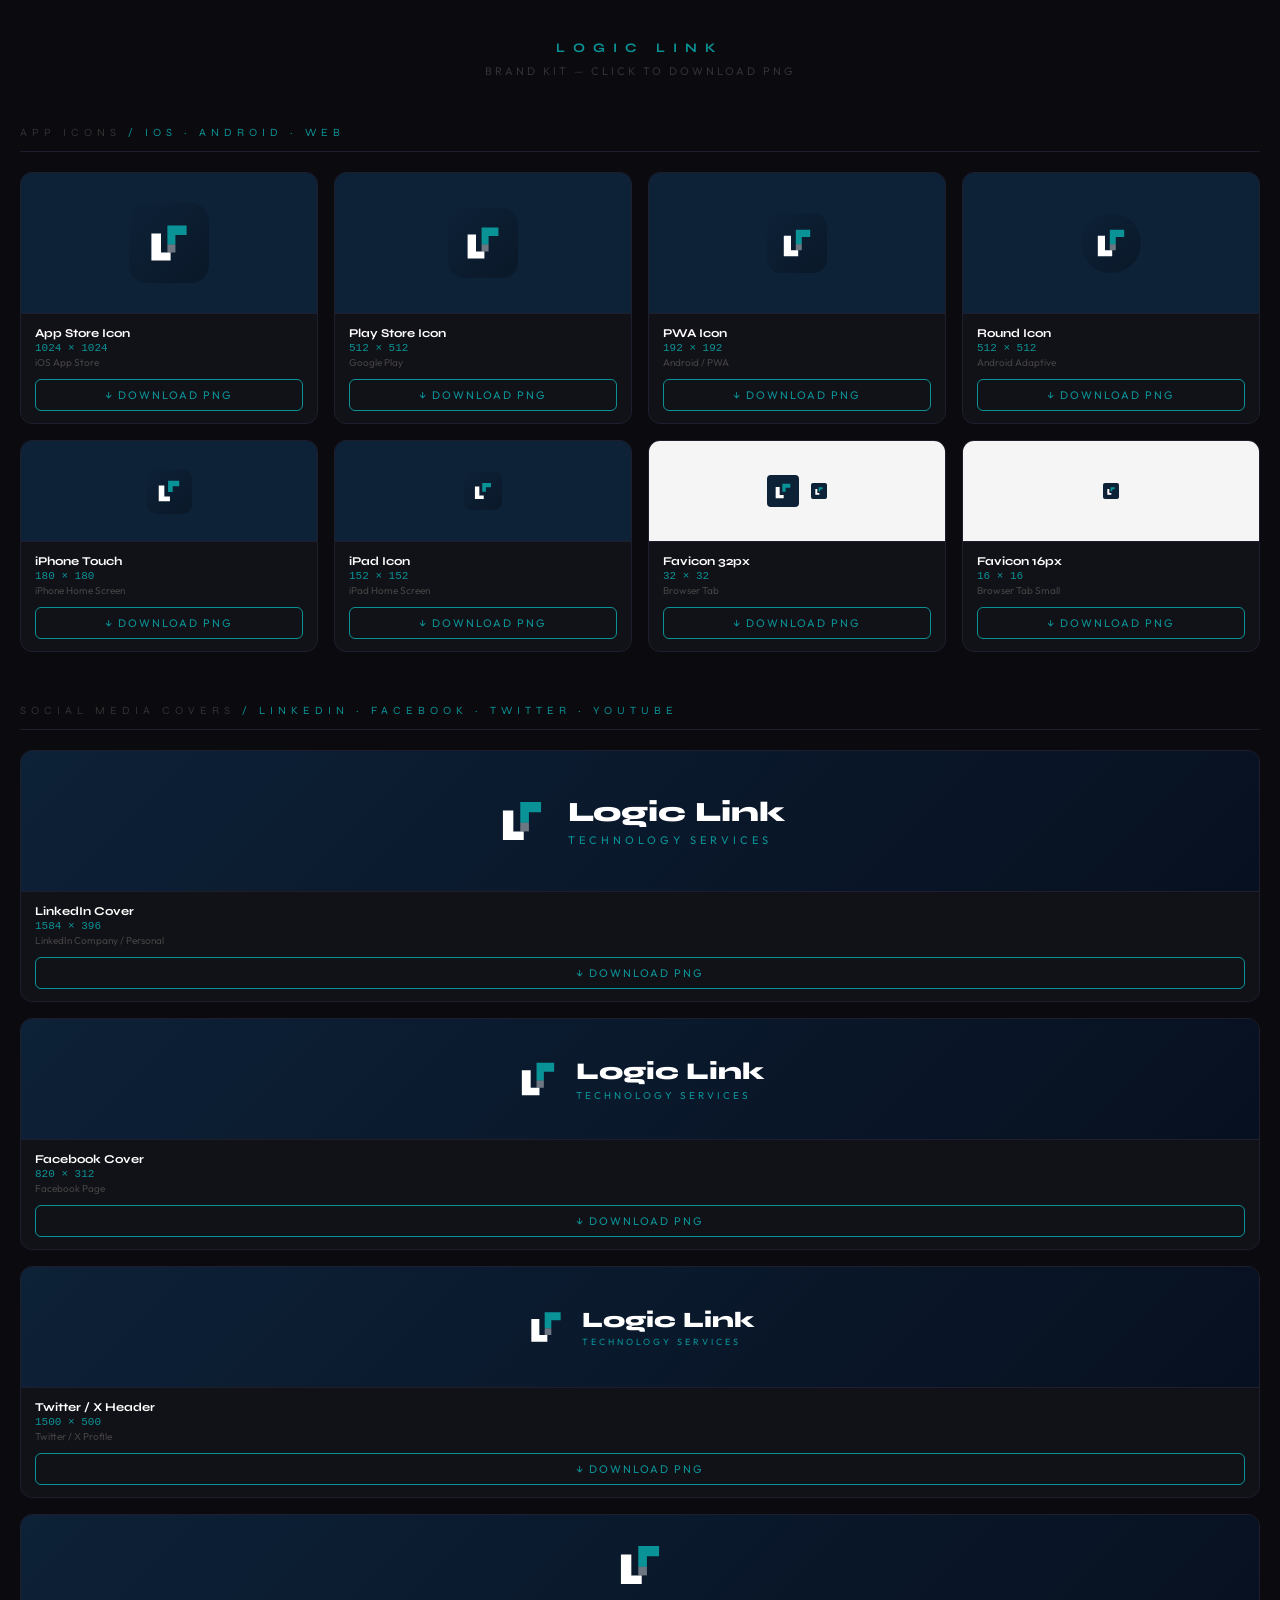
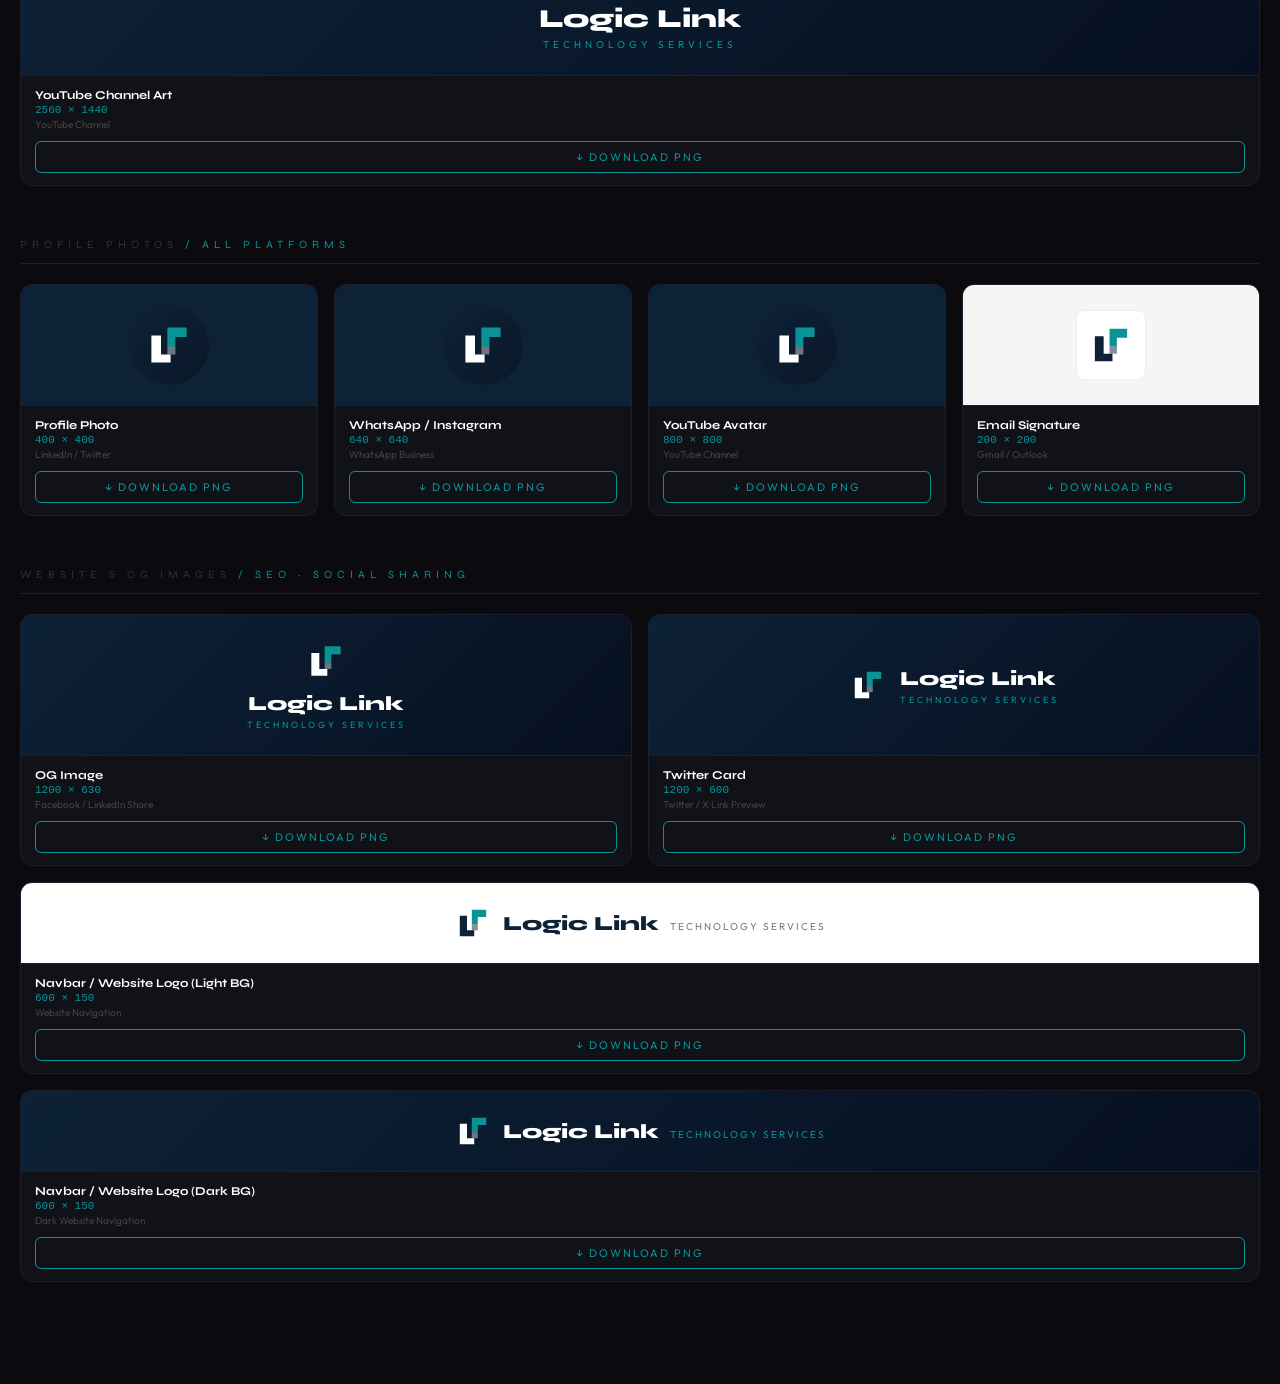
<file: pic.html>
<!DOCTYPE html>
<html lang="en">
<head>
<meta charset="UTF-8">
<meta name="viewport" content="width=device-width, initial-scale=1.0">
<title>Logic Link — Brand Kit Download</title>
<link href="https://fonts.googleapis.com/css2?family=Syne:wght@700;800&family=Outfit:wght@300;400;600;700&display=swap" rel="stylesheet">
<style>
:root {
  --navy: #0D2137;
  --teal: #0A9396;
  --bg: #0a0a0f;
  --surface: #111118;
  --border: #1e1e2e;
}
* { margin:0; padding:0; box-sizing:border-box; }
body { background:var(--bg); font-family:'Outfit',sans-serif; color:#fff; padding:40px 20px; }

h1 { text-align:center; font-family:'Syne',sans-serif; font-size:13px; letter-spacing:8px; text-transform:uppercase; color:var(--teal); margin-bottom:8px; }
.sub { text-align:center; font-size:11px; color:#333; letter-spacing:3px; text-transform:uppercase; margin-bottom:48px; }

.section-title { font-family:'Syne',sans-serif; font-size:11px; letter-spacing:5px; text-transform:uppercase; color:#333; margin-bottom:20px; padding-bottom:12px; border-bottom:1px solid var(--border); }
.section-title span { color:var(--teal); }
.section { margin-bottom:52px; }

.grid { display:grid; gap:16px; }
.grid-4 { grid-template-columns: repeat(4,1fr); }
.grid-3 { grid-template-columns: repeat(3,1fr); }
.grid-2 { grid-template-columns: repeat(2,1fr); }
.grid-1 { grid-template-columns: 1fr; }

.card { background:var(--surface); border:1px solid var(--border); border-radius:12px; overflow:hidden; }
.preview { display:flex; align-items:center; justify-content:center; background:#fff; }
.preview.dark { background:var(--navy); }
.preview.grad { background:linear-gradient(135deg,#0D2137 0%,#071020 100%); }

.info { padding:12px 14px; border-top:1px solid var(--border); }
.info .name { font-family:'Syne',sans-serif; font-size:12px; font-weight:700; color:#fff; }
.info .size { font-size:11px; color:var(--teal); font-family:monospace; margin:2px 0; }
.info .plat { font-size:10px; color:#444; margin-bottom:10px; }

.btn-dl {
  width:100%;
  padding:8px;
  background:transparent;
  border:1px solid var(--teal);
  color:var(--teal);
  border-radius:6px;
  font-family:'Outfit',sans-serif;
  font-size:11px;
  letter-spacing:2px;
  text-transform:uppercase;
  cursor:pointer;
  transition:all 0.2s;
}
.btn-dl:hover { background:var(--teal); color:#fff; }
.btn-dl:active { opacity:0.7; }

canvas { display:none; }

@media(max-width:768px) {
  .grid-4,.grid-3 { grid-template-columns:repeat(2,1fr); }
}
@media(max-width:480px) {
  .grid-4,.grid-3,.grid-2 { grid-template-columns:1fr; }
}
</style>
</head>
<body>

<h1>Logic Link</h1>
<div class="sub">Brand Kit — Click to Download PNG</div>

<!-- ===== APP ICONS ===== -->
<div class="section">
  <div class="section-title">App Icons <span>/ iOS · Android · Web</span></div>
  <div class="grid grid-4">

    <div class="card">
      <div class="preview dark" style="height:140px;">
        <div style="width:80px;height:80px;background:linear-gradient(135deg,#0D2137,#0a1828);border-radius:18px;display:flex;align-items:center;justify-content:center;">
          <svg width="48" height="48" viewBox="0 0 60 60"><polygon points="8,52 8,18 20,18 20,42 32,42 32,52" fill="white"/><polygon points="28,8 52,8 52,20 38,20 38,32 28,32" fill="#0A9396"/><polygon points="28,32 38,32 38,42 28,42" fill="white" opacity="0.4"/></svg>
        </div>
      </div>
      <div class="info">
        <div class="name">App Store Icon</div>
        <div class="size">1024 × 1024</div>
        <div class="plat">iOS App Store</div>
        <button class="btn-dl" onclick="downloadIcon(1024,'icon-appstore.png','rounded-square')">↓ Download PNG</button>
      </div>
    </div>

    <div class="card">
      <div class="preview dark" style="height:140px;">
        <div style="width:70px;height:70px;background:linear-gradient(135deg,#0D2137,#0a1828);border-radius:16px;display:flex;align-items:center;justify-content:center;">
          <svg width="42" height="42" viewBox="0 0 60 60"><polygon points="8,52 8,18 20,18 20,42 32,42 32,52" fill="white"/><polygon points="28,8 52,8 52,20 38,20 38,32 28,32" fill="#0A9396"/><polygon points="28,32 38,32 38,42 28,42" fill="white" opacity="0.4"/></svg>
        </div>
      </div>
      <div class="info">
        <div class="name">Play Store Icon</div>
        <div class="size">512 × 512</div>
        <div class="plat">Google Play</div>
        <button class="btn-dl" onclick="downloadIcon(512,'icon-playstore.png','rounded-square')">↓ Download PNG</button>
      </div>
    </div>

    <div class="card">
      <div class="preview dark" style="height:140px;">
        <div style="width:60px;height:60px;background:linear-gradient(135deg,#0D2137,#0a1828);border-radius:14px;display:flex;align-items:center;justify-content:center;">
          <svg width="36" height="36" viewBox="0 0 60 60"><polygon points="8,52 8,18 20,18 20,42 32,42 32,52" fill="white"/><polygon points="28,8 52,8 52,20 38,20 38,32 28,32" fill="#0A9396"/><polygon points="28,32 38,32 38,42 28,42" fill="white" opacity="0.4"/></svg>
        </div>
      </div>
      <div class="info">
        <div class="name">PWA Icon</div>
        <div class="size">192 × 192</div>
        <div class="plat">Android / PWA</div>
        <button class="btn-dl" onclick="downloadIcon(192,'icon-pwa.png','rounded-square')">↓ Download PNG</button>
      </div>
    </div>

    <div class="card">
      <div class="preview dark" style="height:140px;">
        <div style="width:60px;height:60px;background:linear-gradient(135deg,#0D2137,#0a1828);border-radius:50%;display:flex;align-items:center;justify-content:center;">
          <svg width="36" height="36" viewBox="0 0 60 60"><polygon points="8,52 8,18 20,18 20,42 32,42 32,52" fill="white"/><polygon points="28,8 52,8 52,20 38,20 38,32 28,32" fill="#0A9396"/><polygon points="28,32 38,32 38,42 28,42" fill="white" opacity="0.4"/></svg>
        </div>
      </div>
      <div class="info">
        <div class="name">Round Icon</div>
        <div class="size">512 × 512</div>
        <div class="plat">Android Adaptive</div>
        <button class="btn-dl" onclick="downloadIcon(512,'icon-round.png','circle')">↓ Download PNG</button>
      </div>
    </div>

    <div class="card">
      <div class="preview dark" style="height:100px;">
        <div style="width:45px;height:45px;background:linear-gradient(135deg,#0D2137,#0a1828);border-radius:10px;display:flex;align-items:center;justify-content:center;">
          <svg width="28" height="28" viewBox="0 0 60 60"><polygon points="8,52 8,18 20,18 20,42 32,42 32,52" fill="white"/><polygon points="28,8 52,8 52,20 38,20 38,32 28,32" fill="#0A9396"/></svg>
        </div>
      </div>
      <div class="info">
        <div class="name">iPhone Touch</div>
        <div class="size">180 × 180</div>
        <div class="plat">iPhone Home Screen</div>
        <button class="btn-dl" onclick="downloadIcon(180,'icon-iphone.png','rounded-square')">↓ Download PNG</button>
      </div>
    </div>

    <div class="card">
      <div class="preview dark" style="height:100px;">
        <div style="width:38px;height:38px;background:linear-gradient(135deg,#0D2137,#0a1828);border-radius:8px;display:flex;align-items:center;justify-content:center;">
          <svg width="22" height="22" viewBox="0 0 60 60"><polygon points="8,52 8,18 20,18 20,42 32,42 32,52" fill="white"/><polygon points="28,8 52,8 52,20 38,20 38,32 28,32" fill="#0A9396"/></svg>
        </div>
      </div>
      <div class="info">
        <div class="name">iPad Icon</div>
        <div class="size">152 × 152</div>
        <div class="plat">iPad Home Screen</div>
        <button class="btn-dl" onclick="downloadIcon(152,'icon-ipad.png','rounded-square')">↓ Download PNG</button>
      </div>
    </div>

    <div class="card">
      <div class="preview" style="height:100px;background:#f5f5f5;">
        <div style="display:flex;gap:12px;align-items:center;">
          <div style="width:32px;height:32px;background:#0D2137;border-radius:4px;display:flex;align-items:center;justify-content:center;">
            <svg width="20" height="20" viewBox="0 0 60 60"><polygon points="8,52 8,18 20,18 20,42 32,42 32,52" fill="white"/><polygon points="28,8 52,8 52,20 38,20 38,32 28,32" fill="#0A9396"/></svg>
          </div>
          <div style="width:16px;height:16px;background:#0D2137;border-radius:2px;display:flex;align-items:center;justify-content:center;">
            <svg width="10" height="10" viewBox="0 0 60 60"><polygon points="8,52 8,18 20,18 20,42 32,42 32,52" fill="white"/><polygon points="28,8 52,8 52,20 38,20 38,32 28,32" fill="#0A9396"/></svg>
          </div>
        </div>
      </div>
      <div class="info">
        <div class="name">Favicon 32px</div>
        <div class="size">32 × 32</div>
        <div class="plat">Browser Tab</div>
        <button class="btn-dl" onclick="downloadIcon(32,'favicon-32.png','square')">↓ Download PNG</button>
      </div>
    </div>

    <div class="card">
      <div class="preview" style="height:100px;background:#f5f5f5;">
        <div style="width:16px;height:16px;background:#0D2137;border-radius:2px;display:flex;align-items:center;justify-content:center;">
          <svg width="10" height="10" viewBox="0 0 60 60"><polygon points="8,52 8,18 20,18 20,42 32,42 32,52" fill="white"/><polygon points="28,8 52,8 52,20 38,20 38,32 28,32" fill="#0A9396"/></svg>
        </div>
      </div>
      <div class="info">
        <div class="name">Favicon 16px</div>
        <div class="size">16 × 16</div>
        <div class="plat">Browser Tab Small</div>
        <button class="btn-dl" onclick="downloadIcon(16,'favicon-16.png','square')">↓ Download PNG</button>
      </div>
    </div>

  </div>
</div>

<!-- ===== SOCIAL COVERS ===== -->
<div class="section">
  <div class="section-title">Social Media Covers <span>/ LinkedIn · Facebook · Twitter · YouTube</span></div>
  <div class="grid grid-1">

    <div class="card">
      <div class="preview grad" style="height:140px;">
        <div style="display:flex;align-items:center;gap:20px;">
          <svg width="52" height="52" viewBox="0 0 60 60"><polygon points="8,52 8,18 20,18 20,42 32,42 32,52" fill="white"/><polygon points="28,8 52,8 52,20 38,20 38,32 28,32" fill="#0A9396"/><polygon points="28,32 38,32 38,42 28,42" fill="white" opacity="0.4"/></svg>
          <div>
            <div style="font-family:'Syne',sans-serif;font-size:28px;font-weight:800;color:#fff;">Logic Link</div>
            <div style="font-size:11px;color:#0A9396;letter-spacing:4px;text-transform:uppercase;margin-top:4px;">Technology Services</div>
          </div>
        </div>
      </div>
      <div class="info">
        <div class="name">LinkedIn Cover</div>
        <div class="size">1584 × 396</div>
        <div class="plat">LinkedIn Company / Personal</div>
        <button class="btn-dl" onclick="downloadCover(1584,396,'linkedin-cover.png')">↓ Download PNG</button>
      </div>
    </div>

    <div class="card">
      <div class="preview grad" style="height:120px;">
        <div style="display:flex;align-items:center;gap:16px;">
          <svg width="44" height="44" viewBox="0 0 60 60"><polygon points="8,52 8,18 20,18 20,42 32,42 32,52" fill="white"/><polygon points="28,8 52,8 52,20 38,20 38,32 28,32" fill="#0A9396"/><polygon points="28,32 38,32 38,42 28,42" fill="white" opacity="0.4"/></svg>
          <div>
            <div style="font-family:'Syne',sans-serif;font-size:24px;font-weight:800;color:#fff;">Logic Link</div>
            <div style="font-size:10px;color:#0A9396;letter-spacing:3px;text-transform:uppercase;margin-top:3px;">Technology Services</div>
          </div>
        </div>
      </div>
      <div class="info">
        <div class="name">Facebook Cover</div>
        <div class="size">820 × 312</div>
        <div class="plat">Facebook Page</div>
        <button class="btn-dl" onclick="downloadCover(820,312,'facebook-cover.png')">↓ Download PNG</button>
      </div>
    </div>

    <div class="card">
      <div class="preview grad" style="height:120px;">
        <div style="display:flex;align-items:center;gap:16px;">
          <svg width="40" height="40" viewBox="0 0 60 60"><polygon points="8,52 8,18 20,18 20,42 32,42 32,52" fill="white"/><polygon points="28,8 52,8 52,20 38,20 38,32 28,32" fill="#0A9396"/><polygon points="28,32 38,32 38,42 28,42" fill="white" opacity="0.4"/></svg>
          <div>
            <div style="font-family:'Syne',sans-serif;font-size:22px;font-weight:800;color:#fff;">Logic Link</div>
            <div style="font-size:9px;color:#0A9396;letter-spacing:3px;text-transform:uppercase;margin-top:3px;">Technology Services</div>
          </div>
        </div>
      </div>
      <div class="info">
        <div class="name">Twitter / X Header</div>
        <div class="size">1500 × 500</div>
        <div class="plat">Twitter / X Profile</div>
        <button class="btn-dl" onclick="downloadCover(1500,500,'twitter-header.png')">↓ Download PNG</button>
      </div>
    </div>

    <div class="card">
      <div class="preview grad" style="height:160px;">
        <div style="display:flex;flex-direction:column;align-items:center;gap:12px;">
          <svg width="52" height="52" viewBox="0 0 60 60"><polygon points="8,52 8,18 20,18 20,42 32,42 32,52" fill="white"/><polygon points="28,8 52,8 52,20 38,20 38,32 28,32" fill="#0A9396"/><polygon points="28,32 38,32 38,42 28,42" fill="white" opacity="0.4"/></svg>
          <div style="text-align:center;">
            <div style="font-family:'Syne',sans-serif;font-size:26px;font-weight:800;color:#fff;">Logic Link</div>
            <div style="font-size:10px;color:#0A9396;letter-spacing:4px;text-transform:uppercase;margin-top:4px;">Technology Services</div>
          </div>
        </div>
      </div>
      <div class="info">
        <div class="name">YouTube Channel Art</div>
        <div class="size">2560 × 1440</div>
        <div class="plat">YouTube Channel</div>
        <button class="btn-dl" onclick="downloadCover(2560,1440,'youtube-channelart.png')">↓ Download PNG</button>
      </div>
    </div>

  </div>
</div>

<!-- ===== PROFILE PHOTOS ===== -->
<div class="section">
  <div class="section-title">Profile Photos <span>/ All Platforms</span></div>
  <div class="grid grid-4">

    <div class="card">
      <div class="preview dark" style="height:120px;">
        <div style="width:80px;height:80px;border-radius:50%;background:linear-gradient(135deg,#0D2137,#0a1828);display:flex;align-items:center;justify-content:center;">
          <svg width="48" height="48" viewBox="0 0 60 60"><polygon points="8,52 8,18 20,18 20,42 32,42 32,52" fill="white"/><polygon points="28,8 52,8 52,20 38,20 38,32 28,32" fill="#0A9396"/><polygon points="28,32 38,32 38,42 28,42" fill="white" opacity="0.4"/></svg>
        </div>
      </div>
      <div class="info">
        <div class="name">Profile Photo</div>
        <div class="size">400 × 400</div>
        <div class="plat">LinkedIn / Twitter</div>
        <button class="btn-dl" onclick="downloadIcon(400,'profile-400.png','circle')">↓ Download PNG</button>
      </div>
    </div>

    <div class="card">
      <div class="preview dark" style="height:120px;">
        <div style="width:80px;height:80px;border-radius:50%;background:linear-gradient(135deg,#0D2137,#0a1828);display:flex;align-items:center;justify-content:center;">
          <svg width="48" height="48" viewBox="0 0 60 60"><polygon points="8,52 8,18 20,18 20,42 32,42 32,52" fill="white"/><polygon points="28,8 52,8 52,20 38,20 38,32 28,32" fill="#0A9396"/><polygon points="28,32 38,32 38,42 28,42" fill="white" opacity="0.4"/></svg>
        </div>
      </div>
      <div class="info">
        <div class="name">WhatsApp / Instagram</div>
        <div class="size">640 × 640</div>
        <div class="plat">WhatsApp Business</div>
        <button class="btn-dl" onclick="downloadIcon(640,'profile-whatsapp.png','circle')">↓ Download PNG</button>
      </div>
    </div>

    <div class="card">
      <div class="preview dark" style="height:120px;">
        <div style="width:80px;height:80px;border-radius:50%;background:linear-gradient(135deg,#0D2137,#0a1828);display:flex;align-items:center;justify-content:center;">
          <svg width="48" height="48" viewBox="0 0 60 60"><polygon points="8,52 8,18 20,18 20,42 32,42 32,52" fill="white"/><polygon points="28,8 52,8 52,20 38,20 38,32 28,32" fill="#0A9396"/><polygon points="28,32 38,32 38,42 28,42" fill="white" opacity="0.4"/></svg>
        </div>
      </div>
      <div class="info">
        <div class="name">YouTube Avatar</div>
        <div class="size">800 × 800</div>
        <div class="plat">YouTube Channel</div>
        <button class="btn-dl" onclick="downloadIcon(800,'profile-youtube.png','circle')">↓ Download PNG</button>
      </div>
    </div>

    <div class="card">
      <div class="preview" style="height:120px;background:#f5f5f5;">
        <div style="width:70px;height:70px;border-radius:8px;background:#fff;border:1px solid #eee;display:flex;align-items:center;justify-content:center;">
          <svg width="44" height="44" viewBox="0 0 60 60"><polygon points="8,52 8,18 20,18 20,42 32,42 32,52" fill="#0D2137"/><polygon points="28,8 52,8 52,20 38,20 38,32 28,32" fill="#0A9396"/><polygon points="28,32 38,32 38,42 28,42" fill="#0D2137" opacity="0.5"/></svg>
        </div>
      </div>
      <div class="info">
        <div class="name">Email Signature</div>
        <div class="size">200 × 200</div>
        <div class="plat">Gmail / Outlook</div>
        <button class="btn-dl" onclick="downloadIconWhite(200,'email-avatar.png')">↓ Download PNG</button>
      </div>
    </div>

  </div>
</div>

<!-- ===== OG / WEBSITE ===== -->
<div class="section">
  <div class="section-title">Website & OG Images <span>/ SEO · Social Sharing</span></div>
  <div class="grid grid-2">

    <div class="card">
      <div class="preview grad" style="height:140px;">
        <div style="display:flex;flex-direction:column;align-items:center;gap:10px;">
          <svg width="40" height="40" viewBox="0 0 60 60"><polygon points="8,52 8,18 20,18 20,42 32,42 32,52" fill="white"/><polygon points="28,8 52,8 52,20 38,20 38,32 28,32" fill="#0A9396"/><polygon points="28,32 38,32 38,42 28,42" fill="white" opacity="0.4"/></svg>
          <div style="text-align:center;">
            <div style="font-family:'Syne',sans-serif;font-size:20px;font-weight:800;color:#fff;">Logic Link</div>
            <div style="font-size:9px;color:#0A9396;letter-spacing:3px;margin-top:3px;">TECHNOLOGY SERVICES</div>
          </div>
        </div>
      </div>
      <div class="info">
        <div class="name">OG Image</div>
        <div class="size">1200 × 630</div>
        <div class="plat">Facebook / LinkedIn Share</div>
        <button class="btn-dl" onclick="downloadCover(1200,630,'og-image.png')">↓ Download PNG</button>
      </div>
    </div>

    <div class="card">
      <div class="preview grad" style="height:140px;">
        <div style="display:flex;align-items:center;gap:14px;">
          <svg width="36" height="36" viewBox="0 0 60 60"><polygon points="8,52 8,18 20,18 20,42 32,42 32,52" fill="white"/><polygon points="28,8 52,8 52,20 38,20 38,32 28,32" fill="#0A9396"/><polygon points="28,32 38,32 38,42 28,42" fill="white" opacity="0.4"/></svg>
          <div>
            <div style="font-family:'Syne',sans-serif;font-size:20px;font-weight:800;color:#fff;">Logic Link</div>
            <div style="font-size:9px;color:#0A9396;letter-spacing:3px;margin-top:3px;">TECHNOLOGY SERVICES</div>
          </div>
        </div>
      </div>
      <div class="info">
        <div class="name">Twitter Card</div>
        <div class="size">1200 × 600</div>
        <div class="plat">Twitter / X Link Preview</div>
        <button class="btn-dl" onclick="downloadCover(1200,600,'twitter-card.png')">↓ Download PNG</button>
      </div>
    </div>

    <div class="card" style="grid-column:1/-1;">
      <div class="preview" style="height:80px;background:#fff;">
        <div style="display:flex;align-items:center;gap:12px;">
          <svg width="36" height="36" viewBox="0 0 60 60"><polygon points="8,52 8,18 20,18 20,42 32,42 32,52" fill="#0D2137"/><polygon points="28,8 52,8 52,20 38,20 38,32 28,32" fill="#0A9396"/><polygon points="28,32 38,32 38,42 28,42" fill="#0D2137" opacity="0.5"/></svg>
          <div>
            <span style="font-family:'Syne',sans-serif;font-size:20px;font-weight:800;color:#0D2137;">Logic Link</span>
            <span style="font-size:10px;color:#6B7B8D;letter-spacing:2px;margin-left:8px;text-transform:uppercase;">Technology Services</span>
          </div>
        </div>
      </div>
      <div class="info">
        <div class="name">Navbar / Website Logo (Light BG)</div>
        <div class="size">600 × 150</div>
        <div class="plat">Website Navigation</div>
        <button class="btn-dl" onclick="downloadNavbar('navbar-light.png', false)">↓ Download PNG</button>
      </div>
    </div>

    <div class="card" style="grid-column:1/-1;">
      <div class="preview grad" style="height:80px;">
        <div style="display:flex;align-items:center;gap:12px;">
          <svg width="36" height="36" viewBox="0 0 60 60"><polygon points="8,52 8,18 20,18 20,42 32,42 32,52" fill="white"/><polygon points="28,8 52,8 52,20 38,20 38,32 28,32" fill="#0A9396"/><polygon points="28,32 38,32 38,42 28,42" fill="white" opacity="0.4"/></svg>
          <div>
            <span style="font-family:'Syne',sans-serif;font-size:20px;font-weight:800;color:#fff;">Logic Link</span>
            <span style="font-size:10px;color:#0A9396;letter-spacing:2px;margin-left:8px;text-transform:uppercase;">Technology Services</span>
          </div>
        </div>
      </div>
      <div class="info">
        <div class="name">Navbar / Website Logo (Dark BG)</div>
        <div class="size">600 × 150</div>
        <div class="plat">Dark Website Navigation</div>
        <button class="btn-dl" onclick="downloadNavbar('navbar-dark.png', true)">↓ Download PNG</button>
      </div>
    </div>

  </div>
</div>

<!-- ===== HIDDEN CANVAS ===== -->
<canvas id="c"></canvas>

<script>
const NAVY = '#0D2137';
const TEAL = '#0A9396';

// Draw the LL mark on canvas
function drawMark(ctx, x, y, size) {
  const u = size / 60;
  ctx.save();
  ctx.translate(x, y);

  // Navy L
  ctx.fillStyle = NAVY;
  ctx.beginPath();
  ctx.moveTo(8*u, 52*u);
  ctx.lineTo(8*u, 18*u);
  ctx.lineTo(20*u, 18*u);
  ctx.lineTo(20*u, 42*u);
  ctx.lineTo(32*u, 42*u);
  ctx.lineTo(32*u, 52*u);
  ctx.closePath();
  ctx.fill();

  // Teal L
  ctx.fillStyle = TEAL;
  ctx.beginPath();
  ctx.moveTo(28*u, 8*u);
  ctx.lineTo(52*u, 8*u);
  ctx.lineTo(52*u, 20*u);
  ctx.lineTo(38*u, 20*u);
  ctx.lineTo(38*u, 32*u);
  ctx.lineTo(28*u, 32*u);
  ctx.closePath();
  ctx.fill();

  // Overlap
  ctx.fillStyle = NAVY;
  ctx.globalAlpha = 0.4;
  ctx.beginPath();
  ctx.moveTo(28*u, 32*u);
  ctx.lineTo(38*u, 32*u);
  ctx.lineTo(38*u, 42*u);
  ctx.lineTo(28*u, 42*u);
  ctx.closePath();
  ctx.fill();
  ctx.globalAlpha = 1;

  ctx.restore();
}

function drawText(ctx, w, h, fontSize, tagSize, light) {
  const textColor = light ? '#fff' : NAVY;
  const tagColor  = light ? TEAL   : '#6B7B8D';

  ctx.fillStyle = textColor;
  ctx.font = `800 ${fontSize}px Syne, sans-serif`;
  ctx.textBaseline = 'middle';
  return { textColor, tagColor };
}

// ---- ICON (square / rounded-square / circle) ----
function downloadIcon(size, filename, shape) {
  const c = document.getElementById('c');
  c.width = size; c.height = size;
  const ctx = c.getContext('2d');

  // Background gradient
  const grad = ctx.createLinearGradient(0,0,size,size);
  grad.addColorStop(0, '#0D2137');
  grad.addColorStop(1, '#071020');

  ctx.clearRect(0,0,size,size);

  if (shape === 'circle') {
    ctx.save();
    ctx.beginPath();
    ctx.arc(size/2,size/2,size/2,0,Math.PI*2);
    ctx.clip();
  } else if (shape === 'rounded-square') {
    const r = size * 0.22;
    ctx.save();
    ctx.beginPath();
    ctx.moveTo(r,0); ctx.lineTo(size-r,0);
    ctx.quadraticCurveTo(size,0,size,r);
    ctx.lineTo(size,size-r);
    ctx.quadraticCurveTo(size,size,size-r,size);
    ctx.lineTo(r,size);
    ctx.quadraticCurveTo(0,size,0,size-r);
    ctx.lineTo(0,r);
    ctx.quadraticCurveTo(0,0,r,0);
    ctx.closePath();
    ctx.clip();
  }

  ctx.fillStyle = grad;
  ctx.fillRect(0,0,size,size);

  const markSize = size * 0.65;
  const mx = (size - markSize) / 2;
  const my = (size - markSize) / 2;
  // White mark for dark bg
  drawMarkWhite(ctx, mx, my, markSize);

  if (shape !== 'square') ctx.restore();
  triggerDownload(c, filename);
}

function downloadIconWhite(size, filename) {
  const c = document.getElementById('c');
  c.width = size; c.height = size;
  const ctx = c.getContext('2d');
  ctx.fillStyle = '#ffffff';
  ctx.fillRect(0,0,size,size);
  const markSize = size * 0.75;
  const mx = (size - markSize) / 2;
  const my = (size - markSize) / 2;
  drawMark(ctx, mx, my, markSize);
  triggerDownload(c, filename);
}

function drawMarkWhite(ctx, x, y, size) {
  const u = size / 60;
  ctx.save();
  ctx.translate(x, y);

  ctx.fillStyle = '#ffffff';
  ctx.beginPath();
  ctx.moveTo(8*u, 52*u); ctx.lineTo(8*u, 18*u);
  ctx.lineTo(20*u, 18*u); ctx.lineTo(20*u, 42*u);
  ctx.lineTo(32*u, 42*u); ctx.lineTo(32*u, 52*u);
  ctx.closePath(); ctx.fill();

  ctx.fillStyle = TEAL;
  ctx.beginPath();
  ctx.moveTo(28*u, 8*u); ctx.lineTo(52*u, 8*u);
  ctx.lineTo(52*u, 20*u); ctx.lineTo(38*u, 20*u);
  ctx.lineTo(38*u, 32*u); ctx.lineTo(28*u, 32*u);
  ctx.closePath(); ctx.fill();

  ctx.fillStyle = '#ffffff';
  ctx.globalAlpha = 0.35;
  ctx.beginPath();
  ctx.moveTo(28*u,32*u); ctx.lineTo(38*u,32*u);
  ctx.lineTo(38*u,42*u); ctx.lineTo(28*u,42*u);
  ctx.closePath(); ctx.fill();
  ctx.globalAlpha = 1;

  ctx.restore();
}

// ---- COVER (banner) ----
function downloadCover(w, h, filename) {
  const c = document.getElementById('c');
  c.width = w; c.height = h;
  const ctx = c.getContext('2d');

  // Background
  const grad = ctx.createLinearGradient(0,0,w,h);
  grad.addColorStop(0, '#0D2137');
  grad.addColorStop(0.6, '#0a1828');
  grad.addColorStop(1, '#071020');
  ctx.fillStyle = grad;
  ctx.fillRect(0,0,w,h);

  // Subtle teal glow
  const glow = ctx.createRadialGradient(w*0.75, h*0.5, 0, w*0.75, h*0.5, w*0.4);
  glow.addColorStop(0, 'rgba(10,147,150,0.12)');
  glow.addColorStop(1, 'rgba(10,147,150,0)');
  ctx.fillStyle = glow;
  ctx.fillRect(0,0,w,h);

  // Layout: icon + text centered and scaled to fit width
  const contentMaxW = w * 0.9;
  const markBase = h * 0.55;
  const gapBase = h * 0.12;
  const brandBase = Math.round(h * 0.32);
  const tagBase = Math.round(h * 0.09);

  ctx.font = `800 ${brandBase}px Syne, sans-serif`;
  const textBaseW = ctx.measureText('Logic Link').width;
  const totalBaseW = markBase + gapBase + textBaseW;
  const scale = Math.min(1, contentMaxW / totalBaseW);

  const markSize = markBase * scale;
  const gap = gapBase * scale;
  const brandSize = Math.max(12, Math.round(brandBase * scale));
  const tagSize = Math.max(8, Math.round(tagBase * scale));

  ctx.font = `800 ${brandSize}px Syne, sans-serif`;
  const textW = ctx.measureText('Logic Link').width;
  const totalW = markSize + gap + textW;
  const startX = (w - totalW) / 2;
  const startY = (h - markSize) / 2;

  drawMarkWhite(ctx, startX, startY, markSize);

  const textX = startX + markSize + gap;

  ctx.fillStyle = '#ffffff';
  ctx.font = `800 ${brandSize}px Syne, sans-serif`;
  ctx.textBaseline = 'middle';
  ctx.fillText('Logic Link', textX, h * 0.44);

  ctx.fillStyle = TEAL;
  ctx.font = `400 ${tagSize}px Outfit, sans-serif`;
  ctx.letterSpacing = '4px';
  ctx.fillText('TECHNOLOGY SERVICES', textX, h * 0.65);

  triggerDownload(c, filename);
}

function estimateTextWidth(ctx, h) {
  ctx.font = `800 ${Math.round(h*0.32)}px Syne, sans-serif`;
  return ctx.measureText('Logic Link').width;
}

// ---- NAVBAR ----
function downloadNavbar(filename, dark) {
  const w = 600, h = 150;
  const c = document.getElementById('c');
  c.width = w; c.height = h;
  const ctx = c.getContext('2d');

  if (dark) {
    const grad = ctx.createLinearGradient(0,0,w,h);
    grad.addColorStop(0,'#0D2137'); grad.addColorStop(1,'#071020');
    ctx.fillStyle = grad;
  } else {
    ctx.fillStyle = '#ffffff';
  }
  ctx.fillRect(0,0,w,h);

  const markSize = 80;
  const my = (h - markSize) / 2;
  const mx = 20;

  if (dark) drawMarkWhite(ctx, mx, my, markSize);
  else drawMark(ctx, mx, my, markSize);

  const tx = mx + markSize + 16;

  ctx.fillStyle = dark ? '#ffffff' : NAVY;
  ctx.font = '800 40px Syne, sans-serif';
  ctx.textBaseline = 'middle';
  ctx.fillText('Logic Link', tx, h * 0.42);

  ctx.fillStyle = dark ? TEAL : '#6B7B8D';
  ctx.font = '400 14px Outfit, sans-serif';
  ctx.fillText('TECHNOLOGY SERVICES', tx + 2, h * 0.68);

  triggerDownload(c, filename);
}

function triggerDownload(canvas, filename) {
  const link = document.createElement('a');
  link.download = filename;
  link.href = canvas.toDataURL('image/png');
  link.click();
}
</script>

</body>
</html>
</file>
